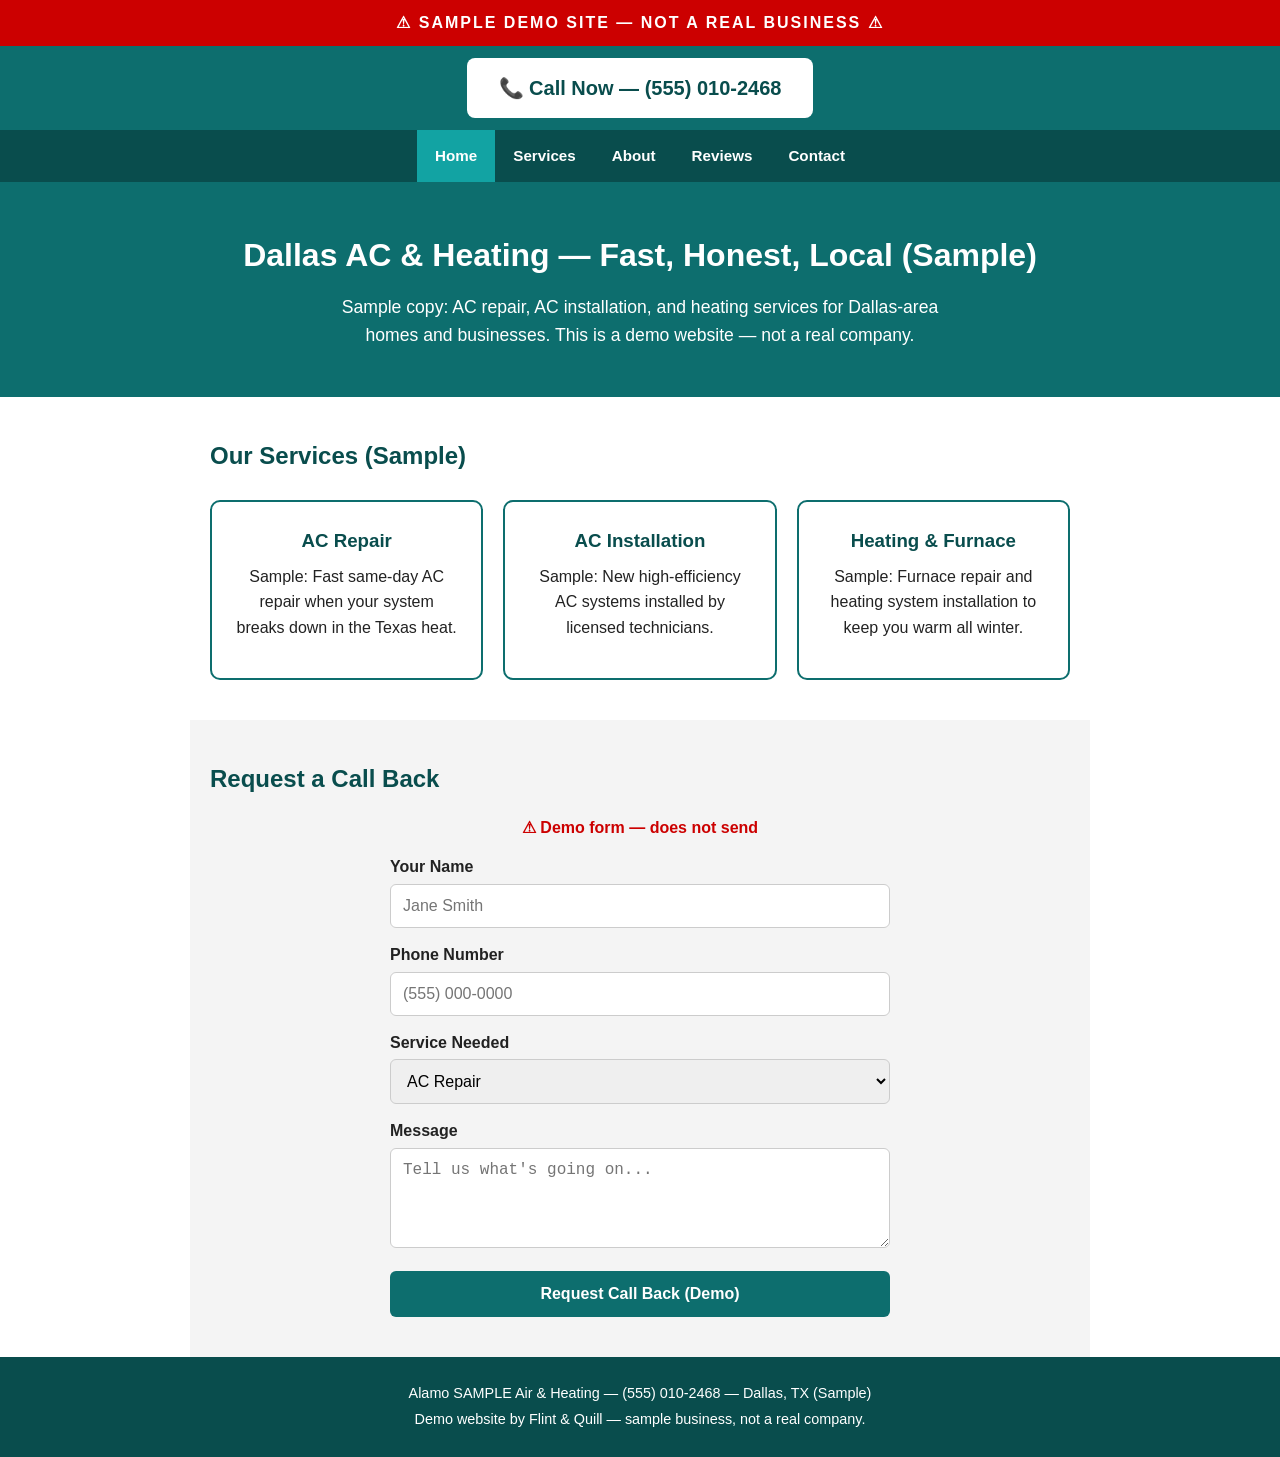
<file: index.html>
<!DOCTYPE html>
<html lang="en">
<head>
<meta charset="UTF-8">
<meta name="viewport" content="width=device-width, initial-scale=1.0">
<title>Alamo SAMPLE Air &amp; Heating — Dallas AC &amp; Heating (Demo)</title>
<link rel="stylesheet" href="style.css">
</head>
<body>

<div class="sample-banner">⚠ SAMPLE DEMO SITE — Not a Real Business ⚠</div>

<div class="call-bar">
  <a href="tel:+15550102468">📞 Call Now — (555) 010-2468</a>
</div>

<nav>
  <a href="index.html" class="active">Home</a>
  <a href="services.html">Services</a>
  <a href="about.html">About</a>
  <a href="reviews.html">Reviews</a>
  <a href="contact.html">Contact</a>
</nav>

<div class="hero">
  <h1>Dallas AC &amp; Heating — Fast, Honest, Local (Sample)</h1>
  <p>Sample copy: AC repair, AC installation, and heating services for Dallas-area homes and businesses. This is a demo website — not a real company.</p>
</div>

<div class="section">
  <h2>Our Services (Sample)</h2>
  <div class="service-boxes">
    <div class="service-box">
      <h3>AC Repair</h3>
      <p>Sample: Fast same-day AC repair when your system breaks down in the Texas heat.</p>
    </div>
    <div class="service-box">
      <h3>AC Installation</h3>
      <p>Sample: New high-efficiency AC systems installed by licensed technicians.</p>
    </div>
    <div class="service-box">
      <h3>Heating &amp; Furnace</h3>
      <p>Sample: Furnace repair and heating system installation to keep you warm all winter.</p>
    </div>
  </div>
</div>

<div class="section section-alt">
  <h2>Request a Call Back</h2>
  <form class="demo-form" onsubmit="event.preventDefault(); alert('This is a demo form — it does not send.');">
    <p class="form-note">⚠ Demo form — does not send</p>
    <label for="name">Your Name</label>
    <input type="text" id="name" placeholder="Jane Smith">
    <label for="phone">Phone Number</label>
    <input type="tel" id="phone" placeholder="(555) 000-0000">
    <label for="service">Service Needed</label>
    <select id="service">
      <option>AC Repair</option>
      <option>AC Installation</option>
      <option>Heating &amp; Furnace</option>
      <option>Maintenance Plan</option>
      <option>Other</option>
    </select>
    <label for="message">Message</label>
    <textarea id="message" placeholder="Tell us what's going on..."></textarea>
    <button type="submit">Request Call Back (Demo)</button>
  </form>
</div>

<footer>
  <p>Alamo SAMPLE Air &amp; Heating — (555) 010-2468 — Dallas, TX (Sample)</p>
  <p>Demo website by Flint &amp; Quill — sample business, not a real company.</p>
</footer>

</body>
</html>
</file>
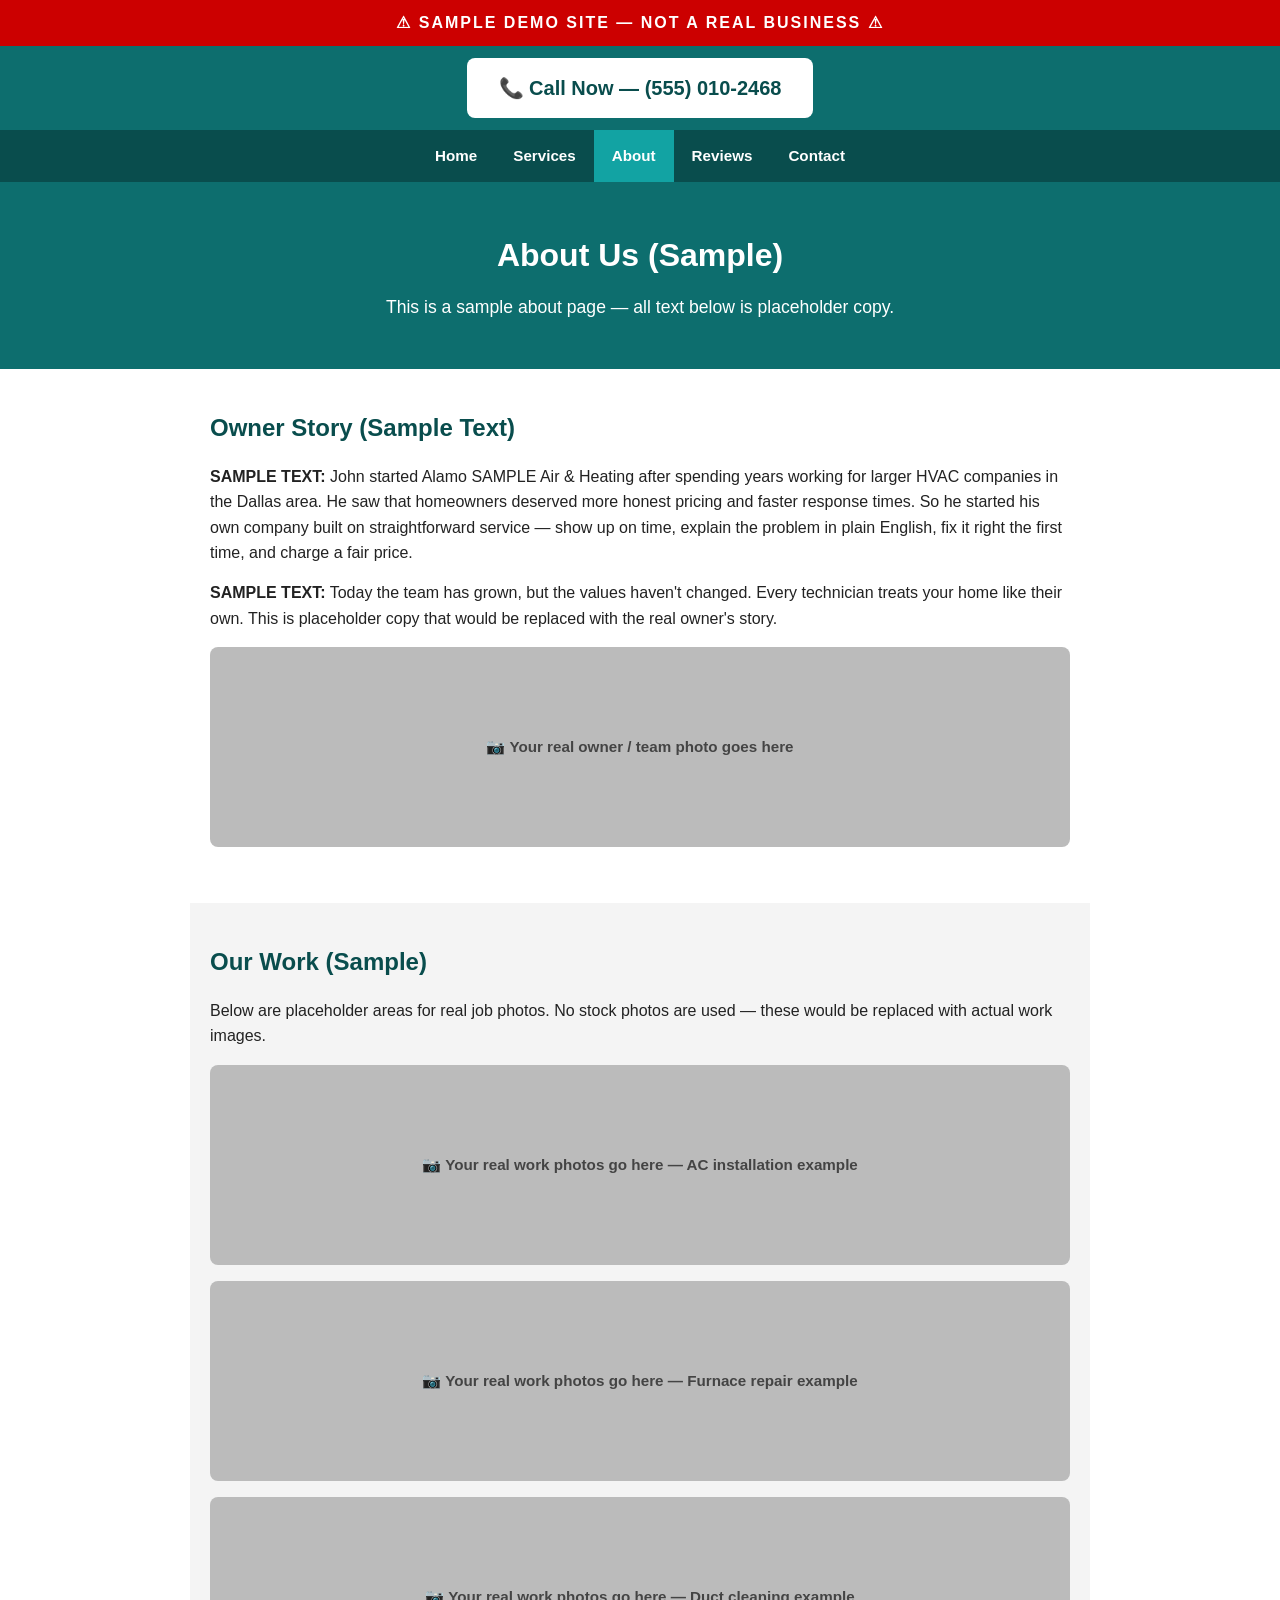
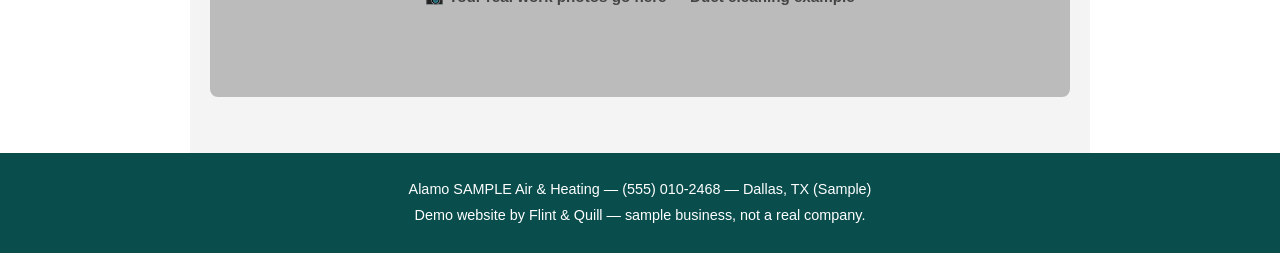
<file: about.html>
<!DOCTYPE html>
<html lang="en">
<head>
<meta charset="UTF-8">
<meta name="viewport" content="width=device-width, initial-scale=1.0">
<title>About — Alamo SAMPLE Air &amp; Heating (Demo)</title>
<link rel="stylesheet" href="style.css">
</head>
<body>

<div class="sample-banner">⚠ SAMPLE DEMO SITE — Not a Real Business ⚠</div>

<div class="call-bar">
  <a href="tel:+15550102468">📞 Call Now — (555) 010-2468</a>
</div>

<nav>
  <a href="index.html">Home</a>
  <a href="services.html">Services</a>
  <a href="about.html" class="active">About</a>
  <a href="reviews.html">Reviews</a>
  <a href="contact.html">Contact</a>
</nav>

<div class="hero">
  <h1>About Us (Sample)</h1>
  <p>This is a sample about page — all text below is placeholder copy.</p>
</div>

<div class="section">
  <h2>Owner Story (Sample Text)</h2>
  <p><strong>SAMPLE TEXT:</strong> John started Alamo SAMPLE Air &amp; Heating after spending years working for larger HVAC companies in the Dallas area. He saw that homeowners deserved more honest pricing and faster response times. So he started his own company built on straightforward service — show up on time, explain the problem in plain English, fix it right the first time, and charge a fair price.</p>
  <p><strong>SAMPLE TEXT:</strong> Today the team has grown, but the values haven't changed. Every technician treats your home like their own. This is placeholder copy that would be replaced with the real owner's story.</p>

  <div class="placeholder-img">
    📷 Your real owner / team photo goes here
  </div>
</div>

<div class="section section-alt">
  <h2>Our Work (Sample)</h2>
  <p>Below are placeholder areas for real job photos. No stock photos are used — these would be replaced with actual work images.</p>

  <div class="placeholder-img">
    📷 Your real work photos go here — AC installation example
  </div>
  <div class="placeholder-img">
    📷 Your real work photos go here — Furnace repair example
  </div>
  <div class="placeholder-img">
    📷 Your real work photos go here — Duct cleaning example
  </div>
</div>

<footer>
  <p>Alamo SAMPLE Air &amp; Heating — (555) 010-2468 — Dallas, TX (Sample)</p>
  <p>Demo website by Flint &amp; Quill — sample business, not a real company.</p>
</footer>

</body>
</html>
</file>
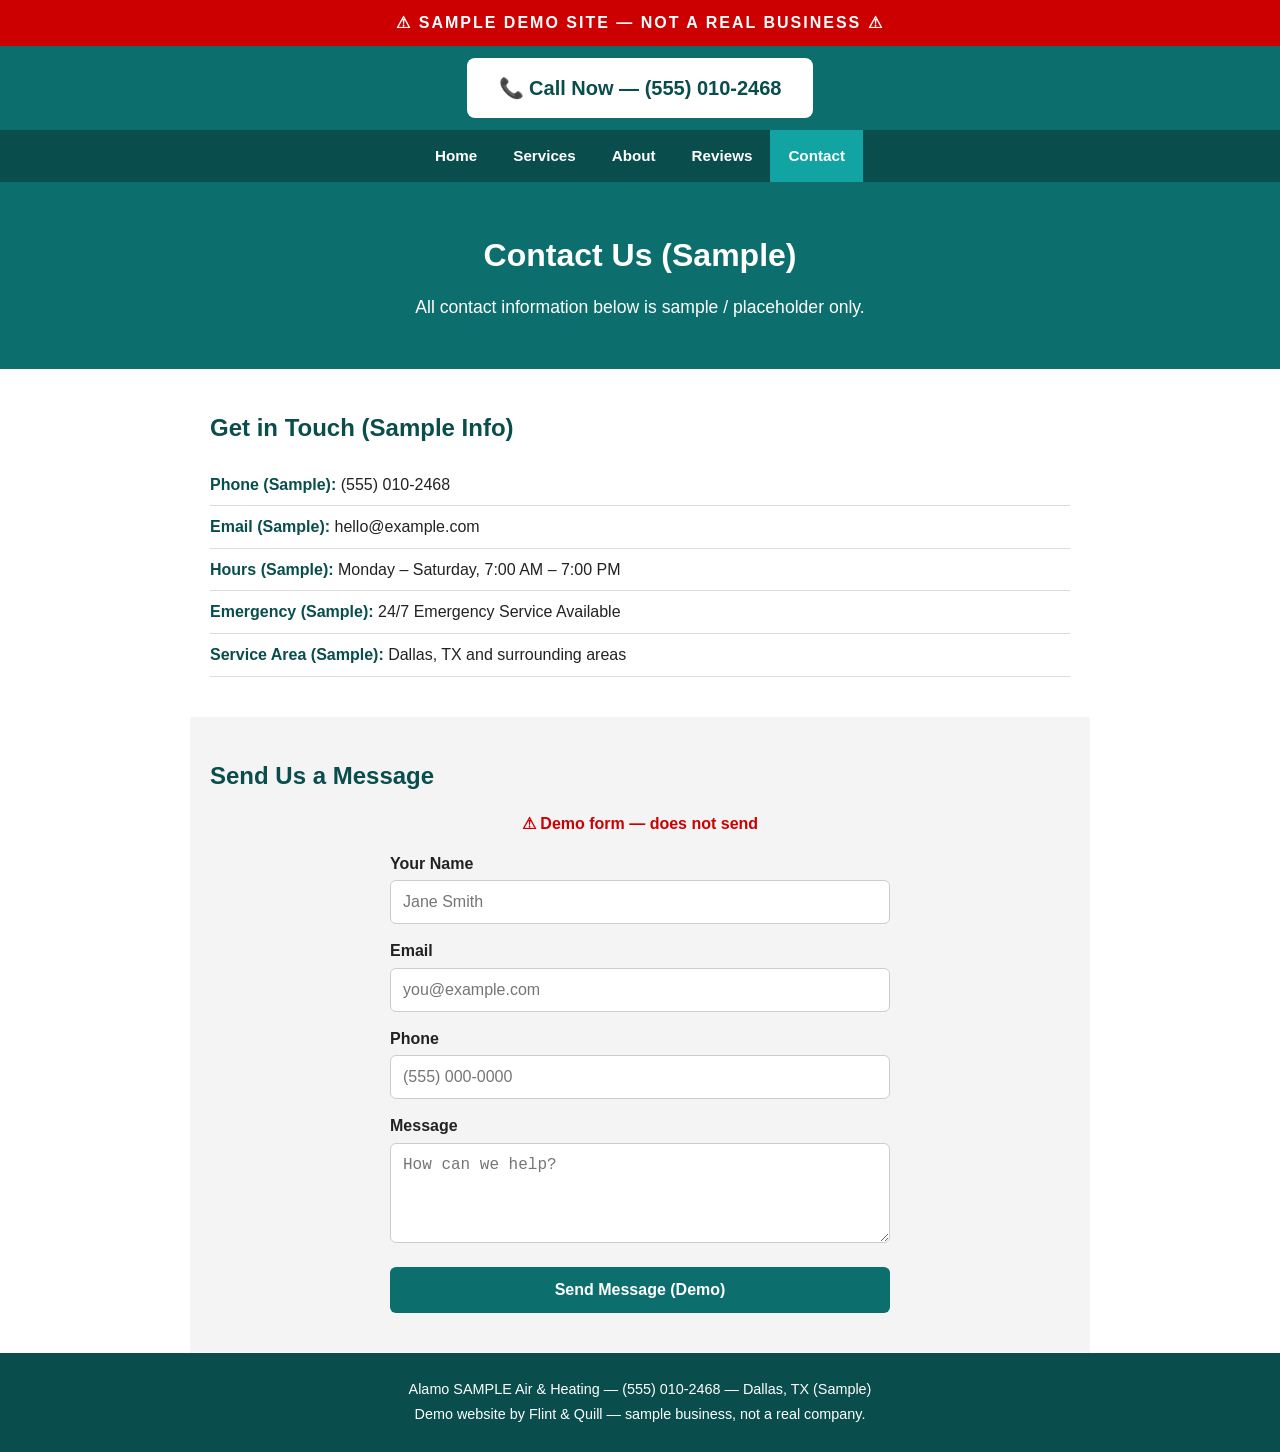
<file: contact.html>
<!DOCTYPE html>
<html lang="en">
<head>
<meta charset="UTF-8">
<meta name="viewport" content="width=device-width, initial-scale=1.0">
<title>Contact — Alamo SAMPLE Air &amp; Heating (Demo)</title>
<link rel="stylesheet" href="style.css">
</head>
<body>

<div class="sample-banner">⚠ SAMPLE DEMO SITE — Not a Real Business ⚠</div>

<div class="call-bar">
  <a href="tel:+15550102468">📞 Call Now — (555) 010-2468</a>
</div>

<nav>
  <a href="index.html">Home</a>
  <a href="services.html">Services</a>
  <a href="about.html">About</a>
  <a href="reviews.html">Reviews</a>
  <a href="contact.html" class="active">Contact</a>
</nav>

<div class="hero">
  <h1>Contact Us (Sample)</h1>
  <p>All contact information below is sample / placeholder only.</p>
</div>

<div class="section">
  <h2>Get in Touch (Sample Info)</h2>
  <ul class="info-list">
    <li><strong>Phone (Sample):</strong> (555) 010-2468</li>
    <li><strong>Email (Sample):</strong> hello@example.com</li>
    <li><strong>Hours (Sample):</strong> Monday – Saturday, 7:00 AM – 7:00 PM</li>
    <li><strong>Emergency (Sample):</strong> 24/7 Emergency Service Available</li>
    <li><strong>Service Area (Sample):</strong> Dallas, TX and surrounding areas</li>
  </ul>
</div>

<div class="section section-alt">
  <h2>Send Us a Message</h2>
  <form class="demo-form" onsubmit="event.preventDefault(); alert('This is a demo form — it does not send.');">
    <p class="form-note">⚠ Demo form — does not send</p>
    <label for="name">Your Name</label>
    <input type="text" id="name" placeholder="Jane Smith">
    <label for="email">Email</label>
    <input type="email" id="email" placeholder="you@example.com">
    <label for="phone">Phone</label>
    <input type="tel" id="phone" placeholder="(555) 000-0000">
    <label for="message">Message</label>
    <textarea id="message" placeholder="How can we help?"></textarea>
    <button type="submit">Send Message (Demo)</button>
  </form>
</div>

<footer>
  <p>Alamo SAMPLE Air &amp; Heating — (555) 010-2468 — Dallas, TX (Sample)</p>
  <p>Demo website by Flint &amp; Quill — sample business, not a real company.</p>
</footer>

</body>
</html>
</file>
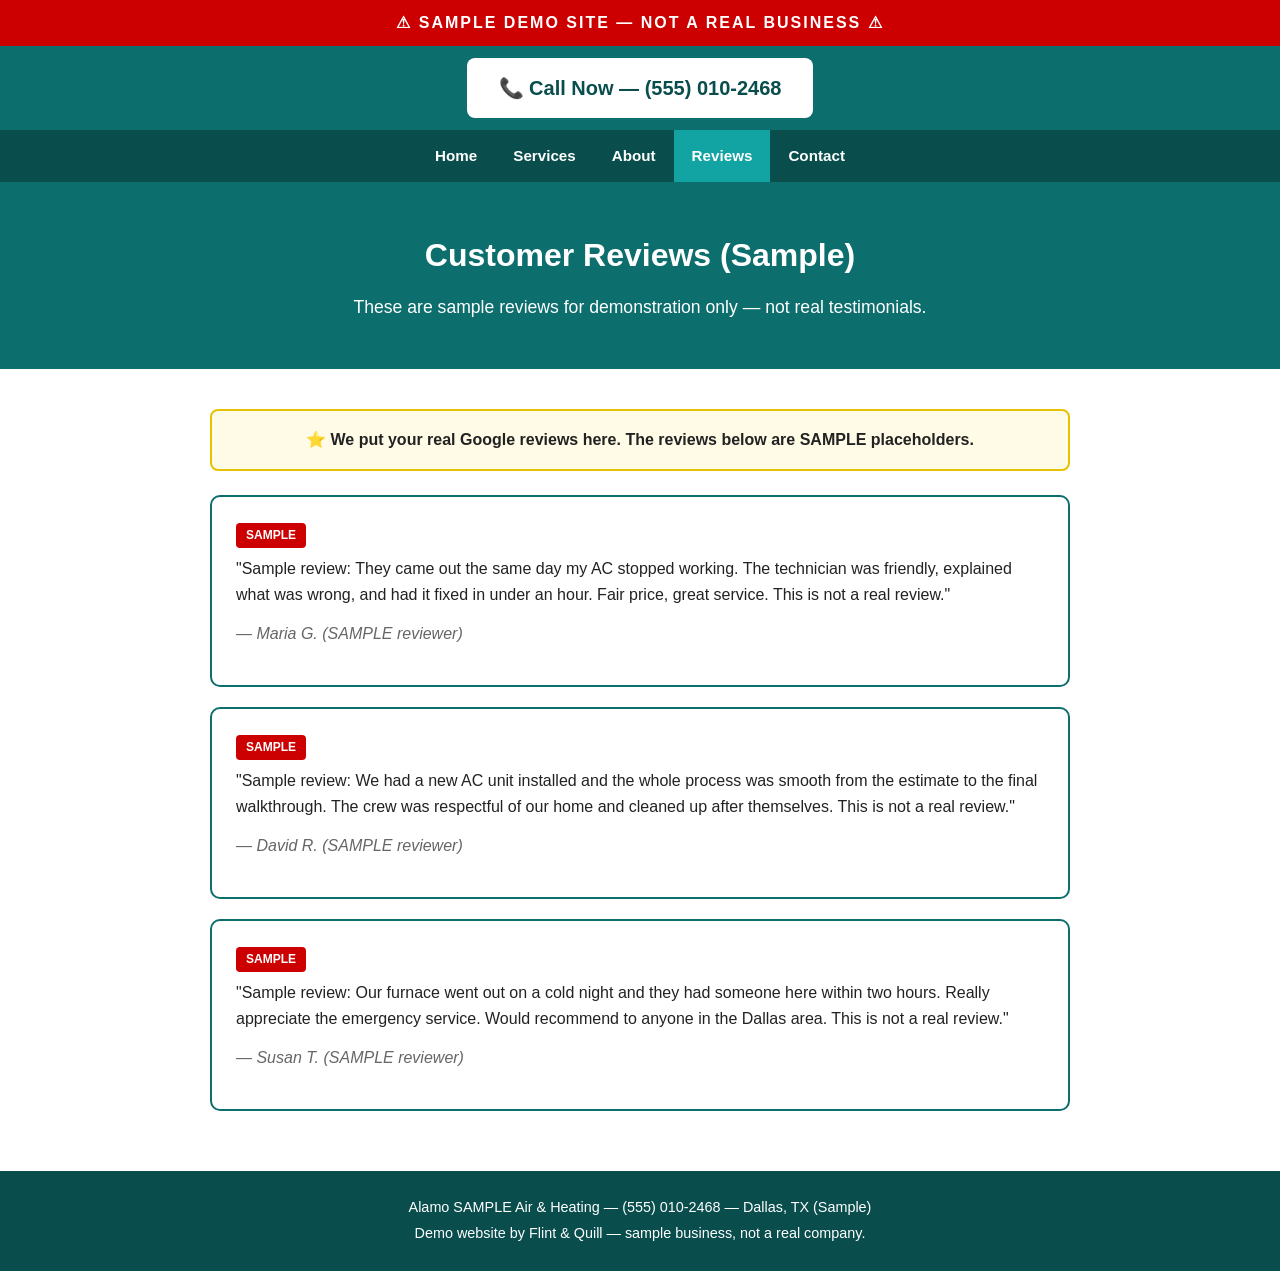
<file: reviews.html>
<!DOCTYPE html>
<html lang="en">
<head>
<meta charset="UTF-8">
<meta name="viewport" content="width=device-width, initial-scale=1.0">
<title>Reviews — Alamo SAMPLE Air &amp; Heating (Demo)</title>
<link rel="stylesheet" href="style.css">
</head>
<body>

<div class="sample-banner">⚠ SAMPLE DEMO SITE — Not a Real Business ⚠</div>

<div class="call-bar">
  <a href="tel:+15550102468">📞 Call Now — (555) 010-2468</a>
</div>

<nav>
  <a href="index.html">Home</a>
  <a href="services.html">Services</a>
  <a href="about.html">About</a>
  <a href="reviews.html" class="active">Reviews</a>
  <a href="contact.html">Contact</a>
</nav>

<div class="hero">
  <h1>Customer Reviews (Sample)</h1>
  <p>These are sample reviews for demonstration only — not real testimonials.</p>
</div>

<div class="section">

  <p style="background:#fffbe6;border:2px solid #e6c200;padding:16px;border-radius:8px;text-align:center;font-weight:700;margin-bottom:24px;">
    ⭐ We put your real Google reviews here. The reviews below are SAMPLE placeholders.
  </p>

  <div class="review-card">
    <span class="sample-tag">SAMPLE</span>
    <p>"Sample review: They came out the same day my AC stopped working. The technician was friendly, explained what was wrong, and had it fixed in under an hour. Fair price, great service. This is not a real review."</p>
    <p class="reviewer">— Maria G. (SAMPLE reviewer)</p>
  </div>

  <div class="review-card">
    <span class="sample-tag">SAMPLE</span>
    <p>"Sample review: We had a new AC unit installed and the whole process was smooth from the estimate to the final walkthrough. The crew was respectful of our home and cleaned up after themselves. This is not a real review."</p>
    <p class="reviewer">— David R. (SAMPLE reviewer)</p>
  </div>

  <div class="review-card">
    <span class="sample-tag">SAMPLE</span>
    <p>"Sample review: Our furnace went out on a cold night and they had someone here within two hours. Really appreciate the emergency service. Would recommend to anyone in the Dallas area. This is not a real review."</p>
    <p class="reviewer">— Susan T. (SAMPLE reviewer)</p>
  </div>

</div>

<footer>
  <p>Alamo SAMPLE Air &amp; Heating — (555) 010-2468 — Dallas, TX (Sample)</p>
  <p>Demo website by Flint &amp; Quill — sample business, not a real company.</p>
</footer>

</body>
</html>
</file>
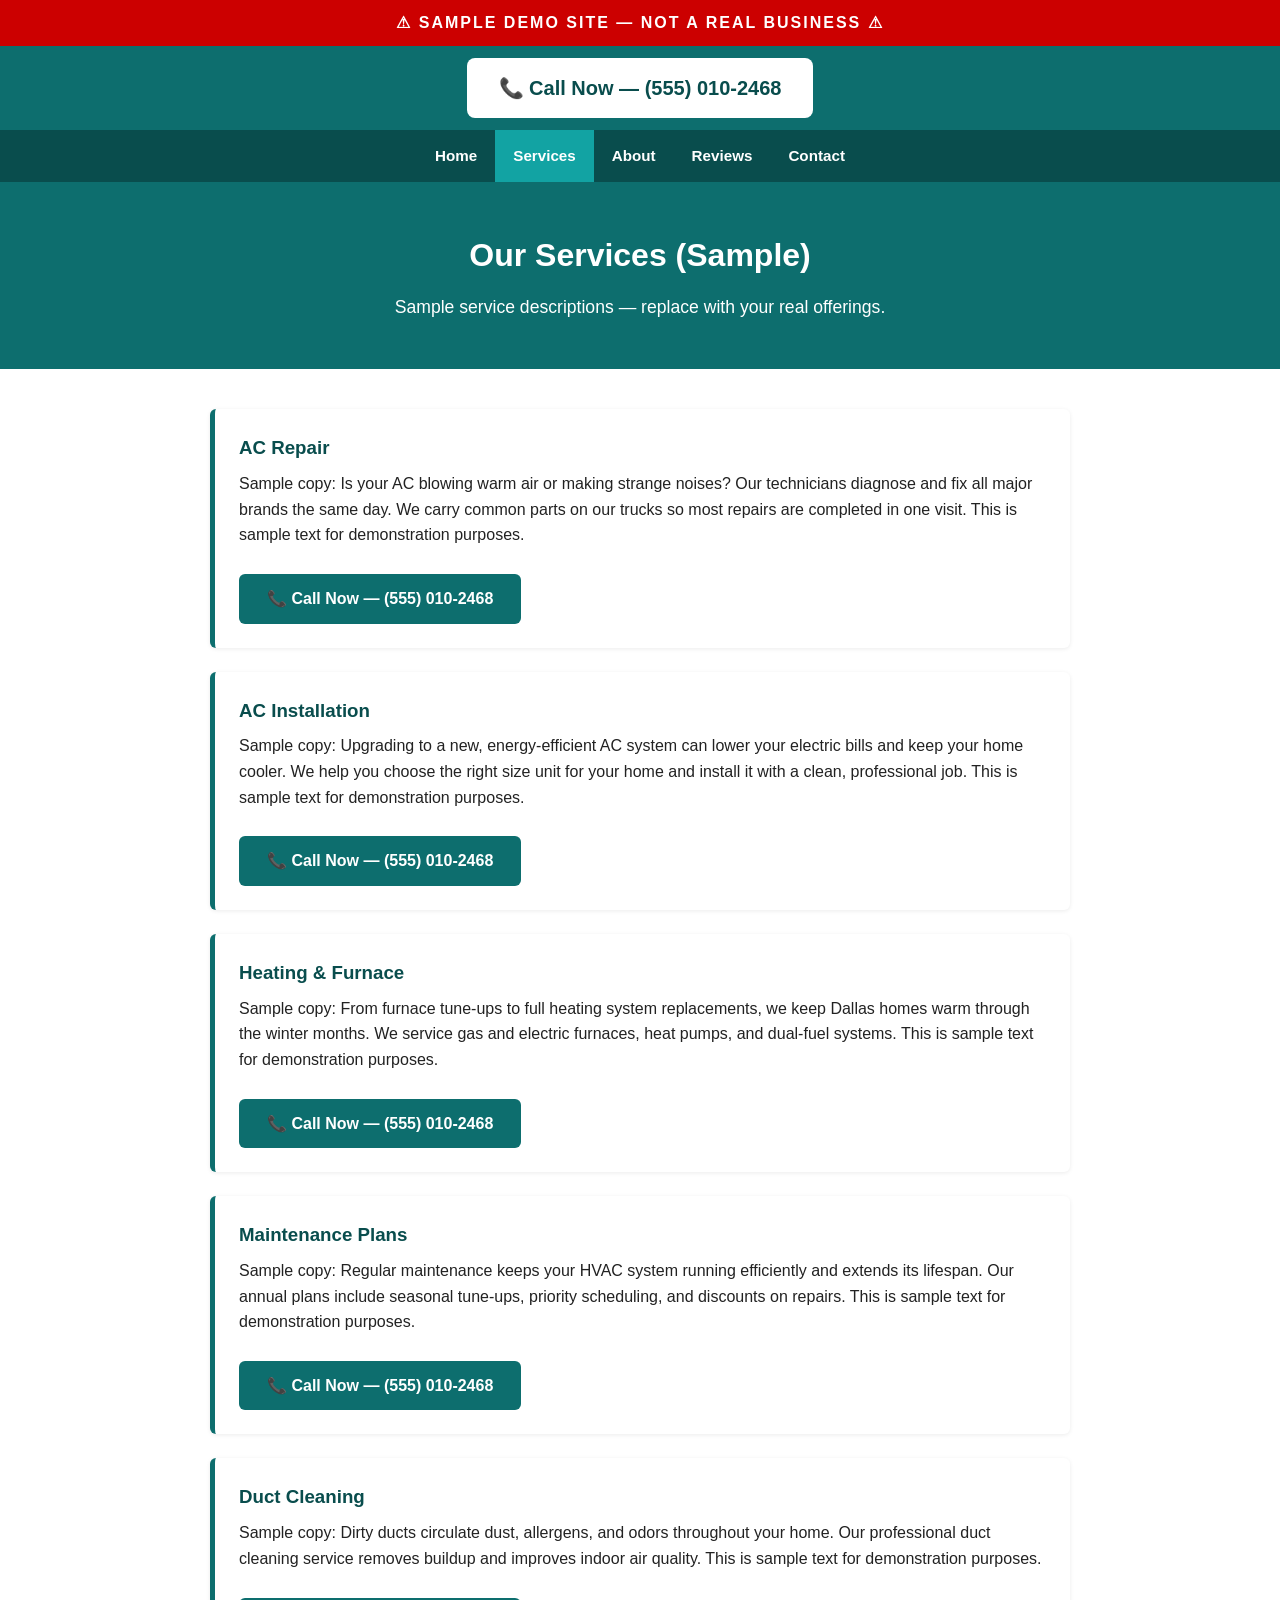
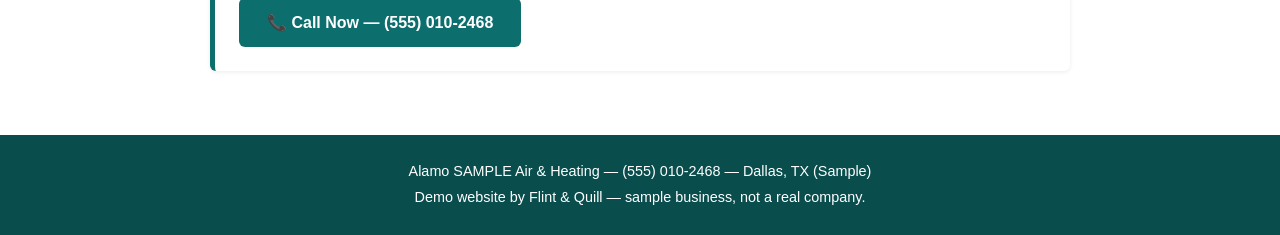
<file: services.html>
<!DOCTYPE html>
<html lang="en">
<head>
<meta charset="UTF-8">
<meta name="viewport" content="width=device-width, initial-scale=1.0">
<title>Services — Alamo SAMPLE Air &amp; Heating (Demo)</title>
<link rel="stylesheet" href="style.css">
</head>
<body>

<div class="sample-banner">⚠ SAMPLE DEMO SITE — Not a Real Business ⚠</div>

<div class="call-bar">
  <a href="tel:+15550102468">📞 Call Now — (555) 010-2468</a>
</div>

<nav>
  <a href="index.html">Home</a>
  <a href="services.html" class="active">Services</a>
  <a href="about.html">About</a>
  <a href="reviews.html">Reviews</a>
  <a href="contact.html">Contact</a>
</nav>

<div class="hero">
  <h1>Our Services (Sample)</h1>
  <p>Sample service descriptions — replace with your real offerings.</p>
</div>

<div class="section">

  <div class="service-item">
    <h3>AC Repair</h3>
    <p>Sample copy: Is your AC blowing warm air or making strange noises? Our technicians diagnose and fix all major brands the same day. We carry common parts on our trucks so most repairs are completed in one visit. This is sample text for demonstration purposes.</p>
    <a href="tel:+15550102468" class="cta">📞 Call Now — (555) 010-2468</a>
  </div>

  <div class="service-item">
    <h3>AC Installation</h3>
    <p>Sample copy: Upgrading to a new, energy-efficient AC system can lower your electric bills and keep your home cooler. We help you choose the right size unit for your home and install it with a clean, professional job. This is sample text for demonstration purposes.</p>
    <a href="tel:+15550102468" class="cta">📞 Call Now — (555) 010-2468</a>
  </div>

  <div class="service-item">
    <h3>Heating &amp; Furnace</h3>
    <p>Sample copy: From furnace tune-ups to full heating system replacements, we keep Dallas homes warm through the winter months. We service gas and electric furnaces, heat pumps, and dual-fuel systems. This is sample text for demonstration purposes.</p>
    <a href="tel:+15550102468" class="cta">📞 Call Now — (555) 010-2468</a>
  </div>

  <div class="service-item">
    <h3>Maintenance Plans</h3>
    <p>Sample copy: Regular maintenance keeps your HVAC system running efficiently and extends its lifespan. Our annual plans include seasonal tune-ups, priority scheduling, and discounts on repairs. This is sample text for demonstration purposes.</p>
    <a href="tel:+15550102468" class="cta">📞 Call Now — (555) 010-2468</a>
  </div>

  <div class="service-item">
    <h3>Duct Cleaning</h3>
    <p>Sample copy: Dirty ducts circulate dust, allergens, and odors throughout your home. Our professional duct cleaning service removes buildup and improves indoor air quality. This is sample text for demonstration purposes.</p>
    <a href="tel:+15550102468" class="cta">📞 Call Now — (555) 010-2468</a>
  </div>

</div>

<footer>
  <p>Alamo SAMPLE Air &amp; Heating — (555) 010-2468 — Dallas, TX (Sample)</p>
  <p>Demo website by Flint &amp; Quill — sample business, not a real company.</p>
</footer>

</body>
</html>
</file>
<file: style.css>
/* === Alamo SAMPLE Air & Heating — Demo Site === */
:root {
  --teal: #0d6e6e;
  --teal-dark: #094d4d;
  --teal-light: #12a3a3;
  --white: #ffffff;
  --gray-bg: #f4f4f4;
  --text: #222;
}

*, *::before, *::after { box-sizing: border-box; margin: 0; padding: 0; }

body {
  font-family: -apple-system, BlinkMacSystemFont, 'Segoe UI', Roboto, Helvetica, Arial, sans-serif;
  color: var(--text);
  line-height: 1.6;
}

/* SAMPLE BANNER */
.sample-banner {
  background: #cc0000;
  color: var(--white);
  text-align: center;
  padding: 10px;
  font-weight: 700;
  font-size: 1rem;
  letter-spacing: 2px;
  text-transform: uppercase;
}

/* CALL NOW BAR */
.call-bar {
  background: var(--teal);
  text-align: center;
  padding: 12px 16px;
  position: sticky;
  top: 0;
  z-index: 100;
}
.call-bar a {
  display: inline-block;
  background: var(--white);
  color: var(--teal-dark);
  font-size: 1.25rem;
  font-weight: 700;
  padding: 14px 32px;
  border-radius: 8px;
  text-decoration: none;
  min-width: 220px;
  text-align: center;
}
.call-bar a:hover { background: #e0e0e0; }

/* NAV */
nav {
  background: var(--teal-dark);
  padding: 0;
  display: flex;
  flex-wrap: wrap;
  justify-content: center;
}
nav a {
  color: var(--white);
  text-decoration: none;
  padding: 14px 18px;
  font-size: 0.95rem;
  font-weight: 600;
}
nav a:hover, nav a.active {
  background: var(--teal-light);
}

/* HERO */
.hero {
  background: var(--teal);
  color: var(--white);
  text-align: center;
  padding: 48px 20px;
}
.hero h1 { font-size: 2rem; margin-bottom: 12px; }
.hero p { font-size: 1.1rem; max-width: 600px; margin: 0 auto; }

/* SECTION */
.section {
  padding: 40px 20px;
  max-width: 900px;
  margin: 0 auto;
}
.section h2 {
  color: var(--teal-dark);
  margin-bottom: 16px;
  font-size: 1.5rem;
}
.section p { margin-bottom: 14px; }

.section-alt {
  background: var(--gray-bg);
}

/* SERVICE BOXES (home) */
.service-boxes {
  display: grid;
  grid-template-columns: repeat(auto-fit, minmax(240px, 1fr));
  gap: 20px;
  margin-top: 24px;
}
.service-box {
  background: var(--white);
  border: 2px solid var(--teal);
  border-radius: 10px;
  padding: 24px;
  text-align: center;
}
.service-box h3 { color: var(--teal-dark); margin-bottom: 8px; }

/* SERVICE ITEMS (services page) */
.service-item {
  background: var(--white);
  border-left: 5px solid var(--teal);
  padding: 24px;
  margin-bottom: 24px;
  border-radius: 6px;
  box-shadow: 0 1px 4px rgba(0,0,0,0.08);
}
.service-item h3 { color: var(--teal-dark); margin-bottom: 8px; }
.service-item .cta {
  display: inline-block;
  margin-top: 12px;
  background: var(--teal);
  color: var(--white);
  padding: 12px 28px;
  border-radius: 6px;
  text-decoration: none;
  font-weight: 700;
}
.service-item .cta:hover { background: var(--teal-dark); }

/* PLACEHOLDER IMAGE BOX */
.placeholder-img {
  background: #bbb;
  color: #444;
  display: flex;
  align-items: center;
  justify-content: center;
  font-weight: 600;
  font-size: 0.95rem;
  text-align: center;
  padding: 20px;
  border-radius: 8px;
  min-height: 200px;
  margin: 16px 0;
}

/* REVIEW CARD */
.review-card {
  background: var(--white);
  border: 2px solid var(--teal);
  border-radius: 10px;
  padding: 24px;
  margin-bottom: 20px;
}
.review-card .sample-tag {
  display: inline-block;
  background: #cc0000;
  color: var(--white);
  font-size: 0.75rem;
  font-weight: 700;
  padding: 3px 10px;
  border-radius: 4px;
  margin-bottom: 8px;
  text-transform: uppercase;
}
.review-card .reviewer {
  font-style: italic;
  color: #666;
  margin-top: 10px;
}

/* FORM */
.demo-form {
  max-width: 500px;
  margin: 0 auto;
}
.demo-form label {
  display: block;
  font-weight: 600;
  margin: 14px 0 4px;
}
.demo-form input,
.demo-form textarea,
.demo-form select {
  width: 100%;
  padding: 12px;
  border: 1px solid #ccc;
  border-radius: 6px;
  font-size: 1rem;
}
.demo-form textarea { resize: vertical; min-height: 100px; }
.demo-form button {
  margin-top: 16px;
  background: var(--teal);
  color: var(--white);
  border: none;
  padding: 14px 32px;
  font-size: 1rem;
  font-weight: 700;
  border-radius: 6px;
  cursor: pointer;
  width: 100%;
}
.demo-form button:hover { background: var(--teal-dark); }
.demo-form .form-note {
  text-align: center;
  color: #cc0000;
  font-weight: 700;
  margin-bottom: 10px;
}

/* INFO LIST */
.info-list { list-style: none; }
.info-list li { padding: 8px 0; border-bottom: 1px solid #ddd; }
.info-list li strong { color: var(--teal-dark); }

/* FOOTER */
footer {
  background: var(--teal-dark);
  color: var(--white);
  text-align: center;
  padding: 24px 20px;
  font-size: 0.9rem;
  line-height: 1.8;
}
footer a { color: #a0e0e0; }

/* MOBILE */
@media (max-width: 600px) {
  .hero h1 { font-size: 1.5rem; }
  nav a { padding: 10px 12px; font-size: 0.85rem; }
  .call-bar a { font-size: 1.1rem; padding: 12px 20px; min-width: 0; width: 100%; }
}
</file>
